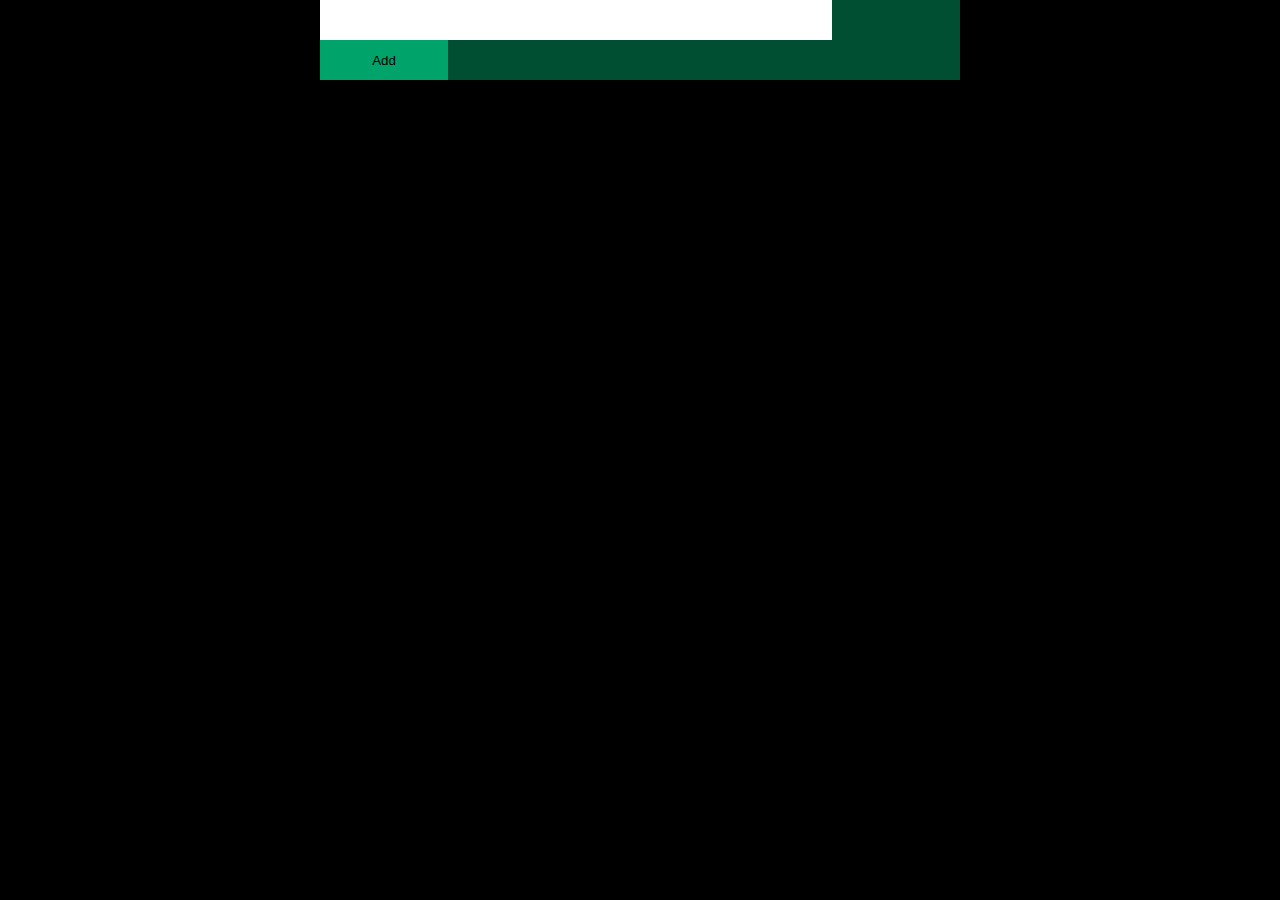
<file: AngularJS - dynamic list/index.html>
<!doctype html>
<html lang="en" ng-app="myapp">

    <head>
        <meta charset="utf-8">

        <title>Web Applications - AngularJS</title>

        <meta name="author" content="Oskar Ziegenhagen">

        <link rel="stylesheet" href="styles.css">

        <script src="lib/angular.js"></script>
        <script src="js/todoctrl.js"></script>
    </head>

    <body>
        <div class="list" ng-controller="TodoCtrl">
            <input type="text" class="field" ng-model="inputText" />
            <button class="submit" ng-click="add()">Add</button>
            <ul>
                <li ng-repeat="elem in container"
                    ng-click="change(elem.id)"
                    ng-class="{inactive: elem.activ === true }"
                >{{elem.content}}</li>
            </ul>
        </div>
    </body>
</html>
</file>
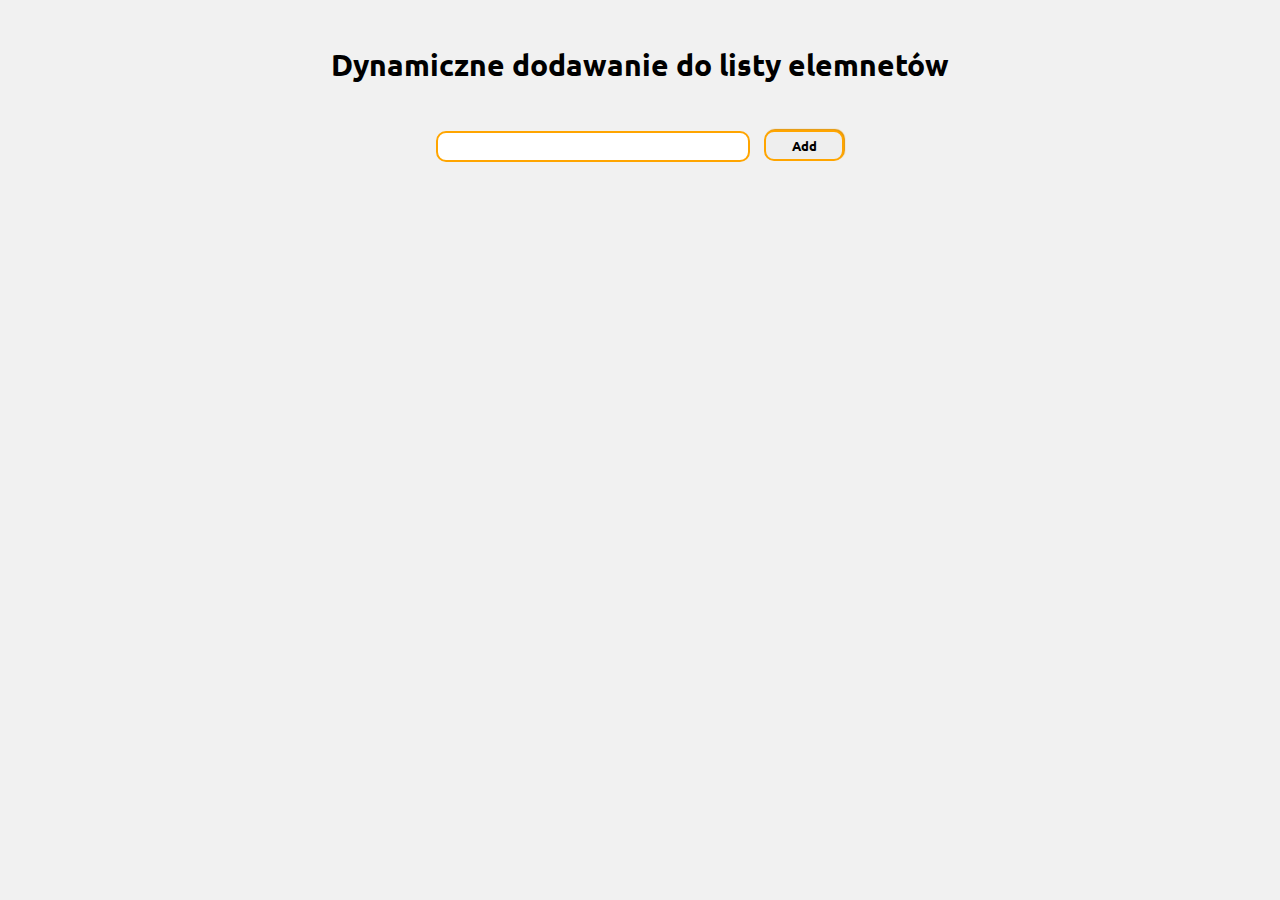
<file: Dynamiczna lista/index.html>
<!DOCTYPE html>
<html lang="pl">
<head>
	<title>Dodawanie do listy</title>
	<meta charset="utf-8">
	<meta name="viewport" content="width=device-width, initial-scale=1.0">

	<link href='http://fonts.googleapis.com/css?family=Ubuntu' rel='stylesheet' type='text/css'>

	<link rel="stylesheet" href="css/reset.css" type="text/css">
	<link rel="stylesheet" href="css/style.css" type="text/css">

	<script src="js/skrypt.js"></script>

</head>
<body>

    <h1>Dynamiczne dodawanie do listy elemnetów</h1>
    
    <section>
    	
		<input type="text" id="text">
	    <button type="button" id="add">Add</button>
	    <ul id="data-list"></ul>

    </section>
    


</body>
</html>
</file>
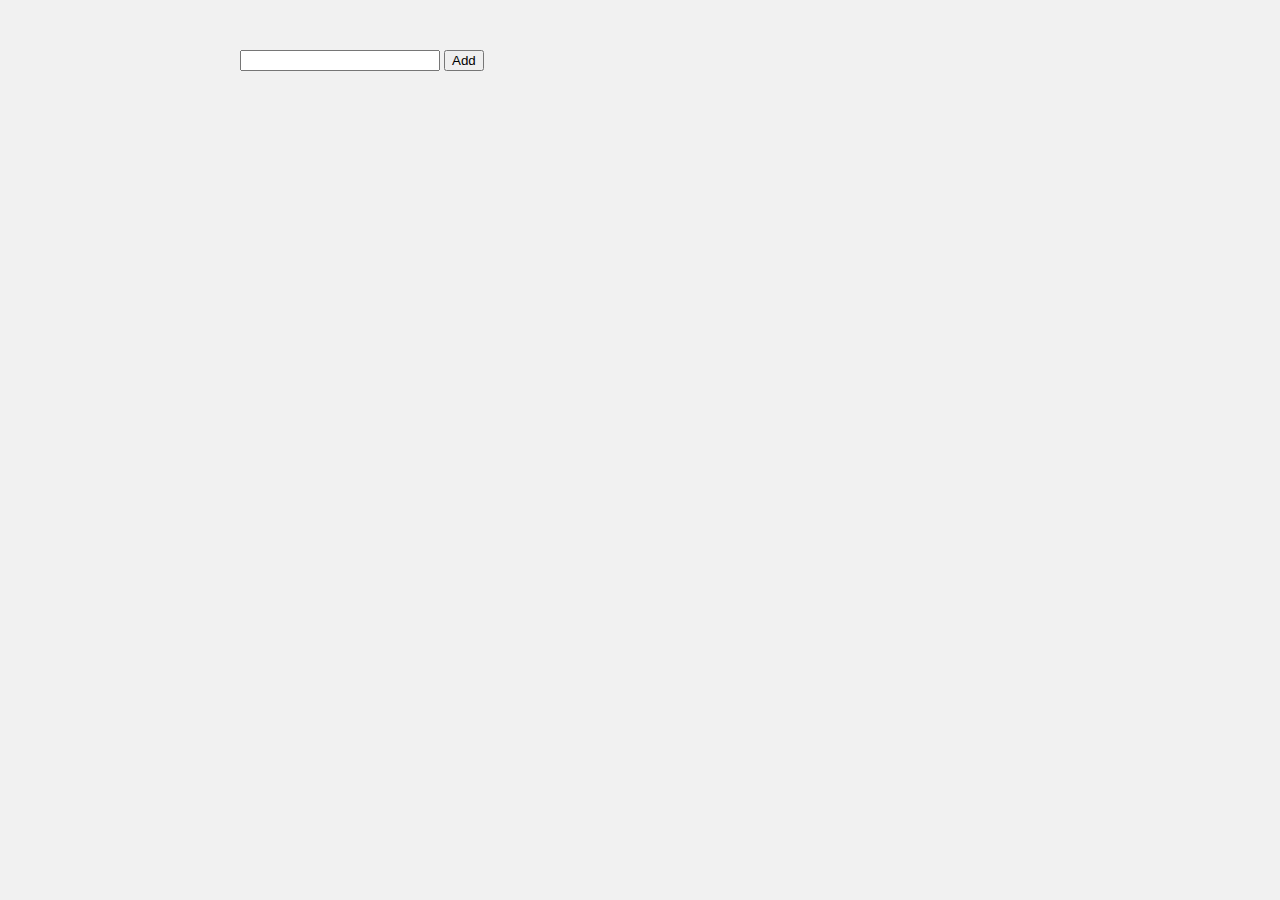
<file: Store/index.html>
<html>
	<head>
		<title>My first SPA question</title>

		<link rel="stylesheet" href="css/style.css">

		<script src="js/ee.js"></script>
		<script src="js/utils.js"></script>
		<script src="js/store.js"></script>		
		<script src="js/controller.js"></script>
		<script src="js/view.js"></script>
		<script src="js/app.js"></script>

	</head>

	<body>
		
		<div class="all">
			<div class="top" id="inputviewall">
				<input type="text" id="inputview">
			    <button type="button" id="addview">Add</button>
		    </div>
		    <ul id="listview"></ul>
			
			<footer id="footerview"></footer>
		</div>
	</body>
</html>
</file>
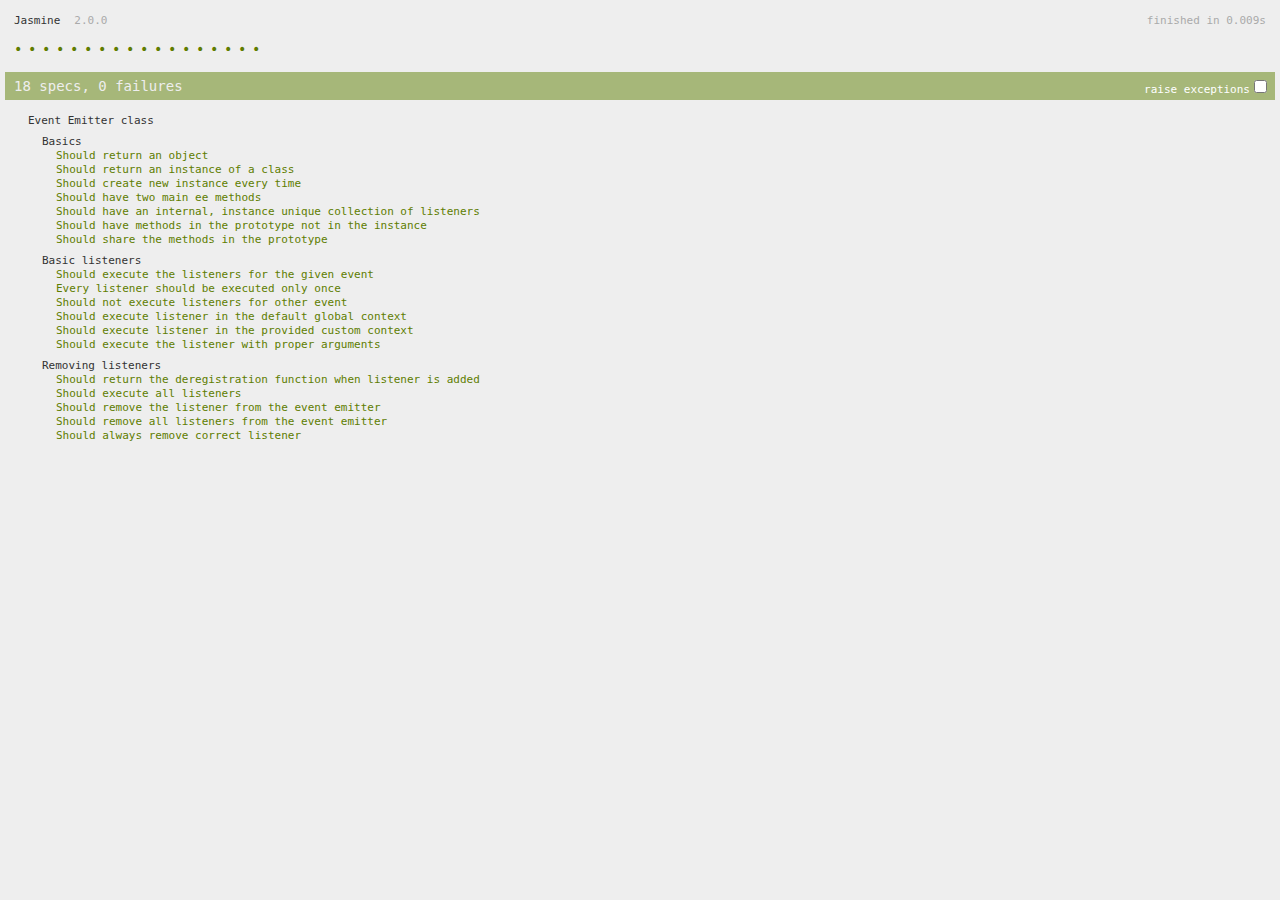
<file: Zadanie domowe 1/event_emitter/SpecRunner.html>
<!DOCTYPE HTML>
<html>
<head>
  <meta http-equiv="Content-Type" content="text/html; charset=UTF-8">
  <title>Jasmine Spec Runner v2.0.0</title>

  <link rel="shortcut icon" type="image/png" href="lib/jasmine-2.0.0/jasmine_favicon.png">
  <link rel="stylesheet" type="text/css" href="lib/jasmine-2.0.0/jasmine.css">

  <script type="text/javascript" src="lib/jasmine-2.0.0/jasmine.js"></script>
  <script type="text/javascript" src="lib/jasmine-2.0.0/jasmine-html.js"></script>
  <script type="text/javascript" src="lib/jasmine-2.0.0/boot.js"></script>

  <!-- include source files here... -->
  <script type="text/javascript" src="ee.js"></script>

  <!-- include spec files here... -->
  <script type="text/javascript" src="spec/eeSpec.js"></script>

</head>

<body>
</body>
</html>
</file>
<file: AngularJS - dynamic list/styles.css>
body {
	background: #000;
	margin: 0;
	padding: 0;
	color: #FFF;
}

.list {
	margin: 0 auto;
	padding: 0;
	width: 50%;
	background: #004F33;
	color: #000;
}

.list .field {
	width: 80%;
	margin: 0;
	padding: 0;
	height: 3em;
	border: 0;
}

.list .submit {
	width: 20%;
	margin: 0;
	padding: 0;
	height: 3em;
	background: #00A36A;
	border: 0;
}

.list ul {
	margin: 0;
	padding: 0;
	width: 100%;
	list-style: none;
}

.list ul li {
	margin: 2px 0;
	padding: 0.5em;
	padding-left: 2em;
	display: block;
	font-size: 2em;
	background: #00A36A;
	transition: background 1s, color 1s;
	cursor: pointer;
}

.list ul li:hover {
	color: #00A36A;
	background: #004F33;
}

.list ul li.inactive {
	background: gray;
}
</file>
<file: Dynamiczna lista/css/style.css>
body, html {
}
body {
background-color: #f1f1f1;
width: 100%;
font-family: 'Ubuntu', sans-serif;
}
.hide {
text-indent: -9999px;
height: 0px;
}
h1 {
padding: 50px;
font-size: 30px;
text-align: center;
}
section {
text-align: center;
}
ul {
padding-top: 10px;
width: 400px;	
margin: 0 auto;
text-align: left;
list-style-type: none;	
}
li {
padding: 5px;
}
input[type="text"] {
outline: none;
width: 300px;
border-radius: 10px;
text-indent: 10px;
padding: 5px;
border: 2px solid #FFA500;
font-family: 'Ubuntu', sans-serif;
}
input[type="text"]:focus {
border: 2px solid #739747;	
}
button {
padding: 5px;
border-radius: 10px;
margin-left: 10px;
border: 2px solid #FFA500;
box-shadow: 1px -1px 1px #E59400;
font-family: 'Ubuntu', sans-serif;
font-weight: bold;
outline: none;
background-color: #eee;
width: 80px;
}
button:hover {
background-color: #FFAE19;
}
span {
margin-left: 10px;
color: blue;
cursor: pointer;
}
span:hover {
color: red;
}


.active {
    color: orange;
}
</file>
<file: Store/css/style.css>
body {
	margin: 0;
	padding: 0;	
	background-color: #f1f1f1;
}

.all {
	width: 800px;
	margin: 0 auto;
	padding-top: 50px;
}

ul li {
	padding-top: 5px;
	cursor: pointer;	
}

ul li.active {
	color: #E54A00;
	font-weight: bold;
}

input[type="text"] {
	width: 200px;
}

footer {
	margin-top: 60px;
}
</file>
<file: Zadanie domowe 1/event_emitter/lib/jasmine-2.0.0/jasmine.css>
body { background-color: #eeeeee; padding: 0; margin: 5px; overflow-y: scroll; }

.html-reporter { font-size: 11px; font-family: Monaco, "Lucida Console", monospace; line-height: 14px; color: #333333; }
.html-reporter a { text-decoration: none; }
.html-reporter a:hover { text-decoration: underline; }
.html-reporter p, .html-reporter h1, .html-reporter h2, .html-reporter h3, .html-reporter h4, .html-reporter h5, .html-reporter h6 { margin: 0; line-height: 14px; }
.html-reporter .banner, .html-reporter .symbol-summary, .html-reporter .summary, .html-reporter .result-message, .html-reporter .spec .description, .html-reporter .spec-detail .description, .html-reporter .alert .bar, .html-reporter .stack-trace { padding-left: 9px; padding-right: 9px; }
.html-reporter .banner .version { margin-left: 14px; }
.html-reporter #jasmine_content { position: fixed; right: 100%; }
.html-reporter .version { color: #aaaaaa; }
.html-reporter .banner { margin-top: 14px; }
.html-reporter .duration { color: #aaaaaa; float: right; }
.html-reporter .symbol-summary { overflow: hidden; *zoom: 1; margin: 14px 0; }
.html-reporter .symbol-summary li { display: inline-block; height: 8px; width: 14px; font-size: 16px; }
.html-reporter .symbol-summary li.passed { font-size: 14px; }
.html-reporter .symbol-summary li.passed:before { color: #5e7d00; content: "\02022"; }
.html-reporter .symbol-summary li.failed { line-height: 9px; }
.html-reporter .symbol-summary li.failed:before { color: #b03911; content: "x"; font-weight: bold; margin-left: -1px; }
.html-reporter .symbol-summary li.disabled { font-size: 14px; }
.html-reporter .symbol-summary li.disabled:before { color: #bababa; content: "\02022"; }
.html-reporter .symbol-summary li.pending { line-height: 17px; }
.html-reporter .symbol-summary li.pending:before { color: #ba9d37; content: "*"; }
.html-reporter .exceptions { color: #fff; float: right; margin-top: 5px; margin-right: 5px; }
.html-reporter .bar { line-height: 28px; font-size: 14px; display: block; color: #eee; }
.html-reporter .bar.failed { background-color: #b03911; }
.html-reporter .bar.passed { background-color: #a6b779; }
.html-reporter .bar.skipped { background-color: #bababa; }
.html-reporter .bar.menu { background-color: #fff; color: #aaaaaa; }
.html-reporter .bar.menu a { color: #333333; }
.html-reporter .bar a { color: white; }
.html-reporter.spec-list .bar.menu.failure-list, .html-reporter.spec-list .results .failures { display: none; }
.html-reporter.failure-list .bar.menu.spec-list, .html-reporter.failure-list .summary { display: none; }
.html-reporter .running-alert { background-color: #666666; }
.html-reporter .results { margin-top: 14px; }
.html-reporter.showDetails .summaryMenuItem { font-weight: normal; text-decoration: inherit; }
.html-reporter.showDetails .summaryMenuItem:hover { text-decoration: underline; }
.html-reporter.showDetails .detailsMenuItem { font-weight: bold; text-decoration: underline; }
.html-reporter.showDetails .summary { display: none; }
.html-reporter.showDetails #details { display: block; }
.html-reporter .summaryMenuItem { font-weight: bold; text-decoration: underline; }
.html-reporter .summary { margin-top: 14px; }
.html-reporter .summary ul { list-style-type: none; margin-left: 14px; padding-top: 0; padding-left: 0; }
.html-reporter .summary ul.suite { margin-top: 7px; margin-bottom: 7px; }
.html-reporter .summary li.passed a { color: #5e7d00; }
.html-reporter .summary li.failed a { color: #b03911; }
.html-reporter .summary li.pending a { color: #ba9d37; }
.html-reporter .description + .suite { margin-top: 0; }
.html-reporter .suite { margin-top: 14px; }
.html-reporter .suite a { color: #333333; }
.html-reporter .failures .spec-detail { margin-bottom: 28px; }
.html-reporter .failures .spec-detail .description { background-color: #b03911; }
.html-reporter .failures .spec-detail .description a { color: white; }
.html-reporter .result-message { padding-top: 14px; color: #333333; white-space: pre; }
.html-reporter .result-message span.result { display: block; }
.html-reporter .stack-trace { margin: 5px 0 0 0; max-height: 224px; overflow: auto; line-height: 18px; color: #666666; border: 1px solid #ddd; background: white; white-space: pre; }
</file>
